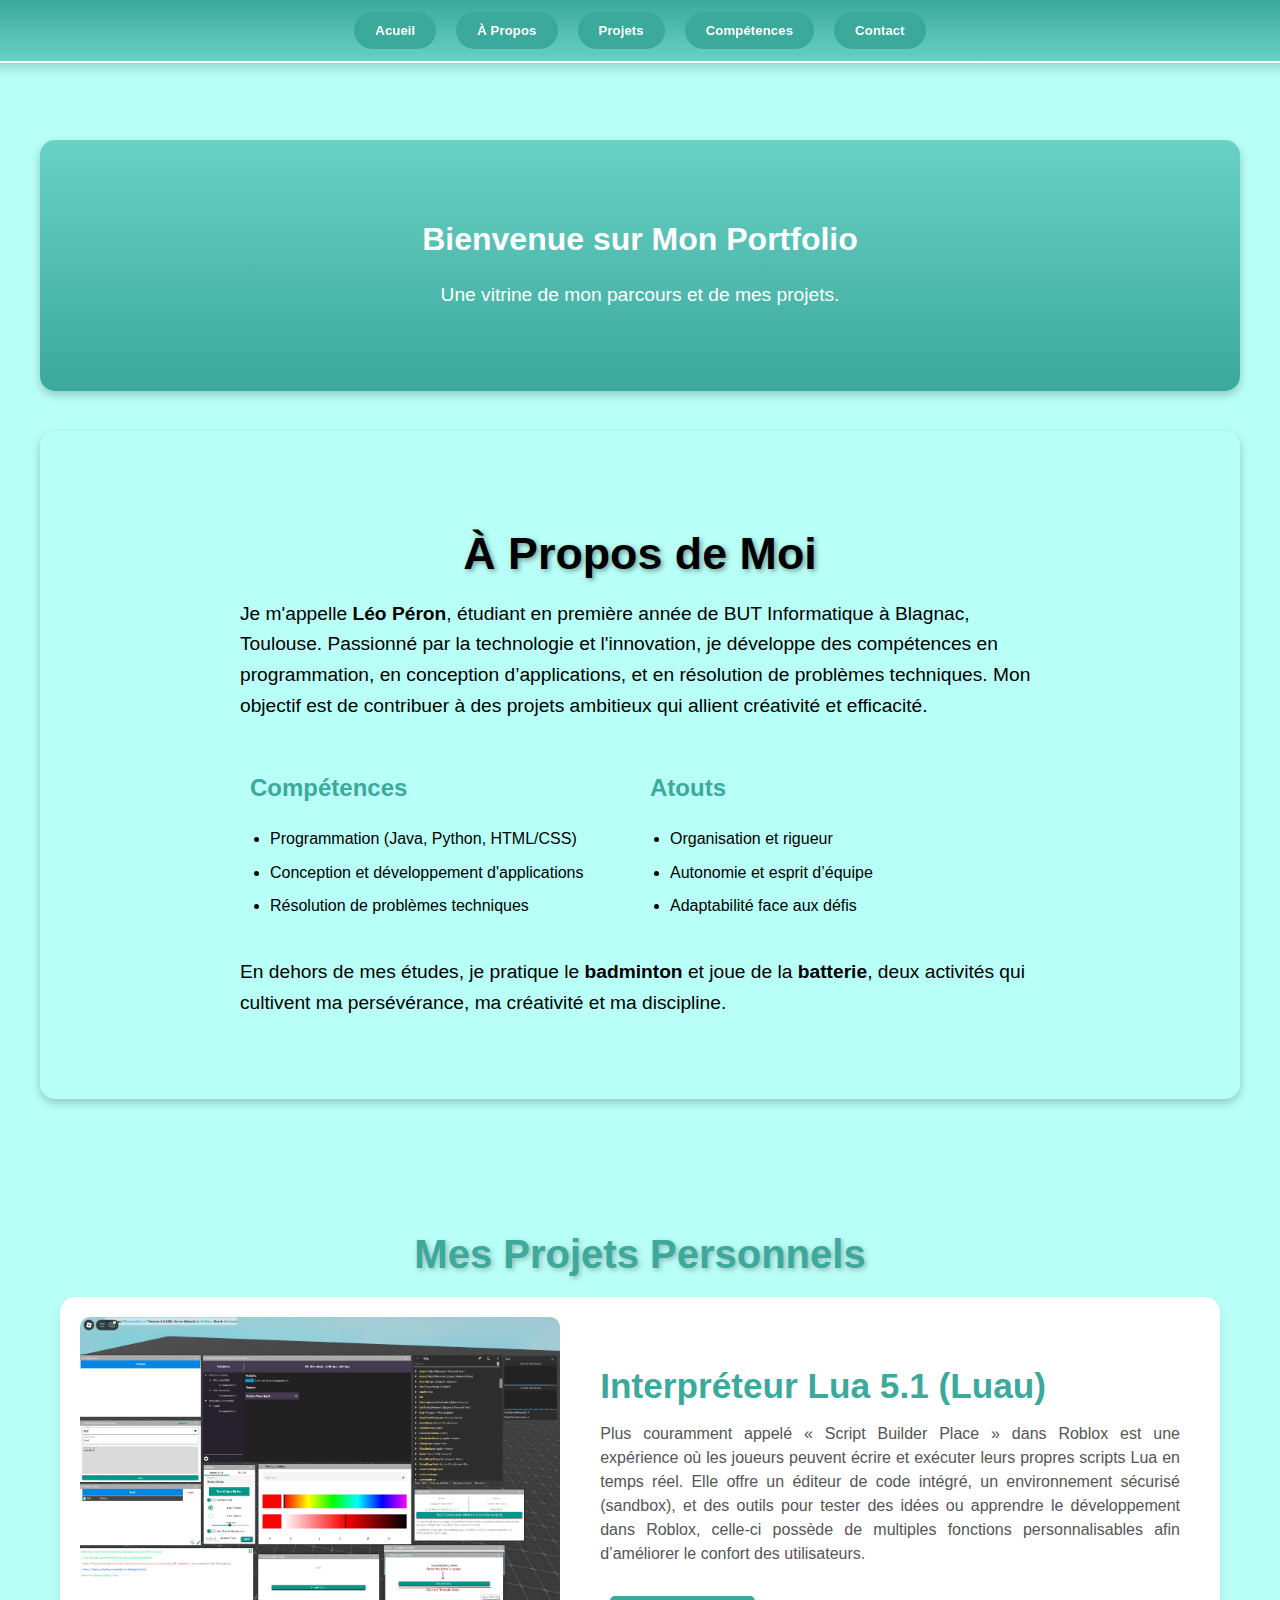
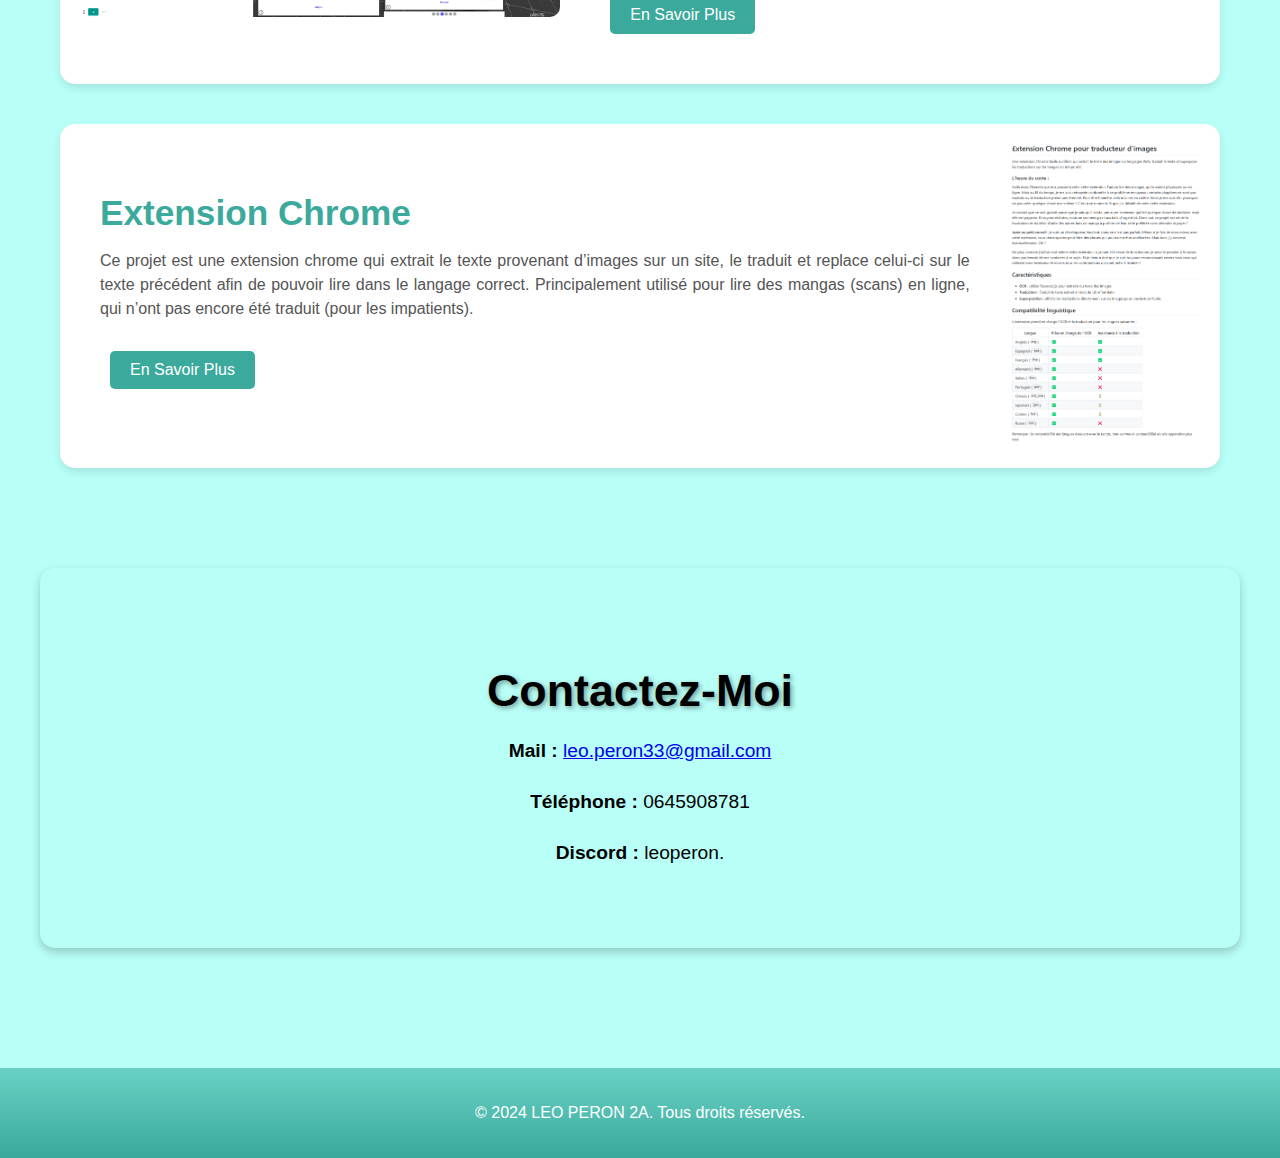
<file: Index.html>
<!DOCTYPE html>
<html lang="fr">
   <head>
      <meta charset="UTF-8">
      <title>Portfolio</title>
      <link rel="stylesheet" href="Style.css">
   </head>
   <body>
      <div class="tab">
         <button class="bouton-onglet" onclick="window.location.href='Index.html'">Acueil</button>
         <button class="bouton-onglet" onclick="window.location.href='#about'">À Propos</button>
         <button class="bouton-onglet" onclick="window.location.href='Projets.html'">Projets</button>
         <button class="bouton-onglet" onclick="window.location.href='Competences.html'">Compétences</button>
         <button class="bouton-onglet" onclick="window.location.href='#contact'">Contact</button>
      </div>
      <main class="contenu">
         <section id="introduction" class="section section-introduction">
            <h1>Bienvenue sur Mon Portfolio</h1>
            <p>Une vitrine de mon parcours et de mes projets.</p>
         </section>
         <div class="separateur vague"></div>
         <section id="about" class="section section-about">
            <h2>À Propos de Moi</h2>
            <div class="conteneur-a-propos">
               <p>
                  Je m'appelle <strong>Léo Péron</strong>, étudiant en première année de BUT Informatique à Blagnac, Toulouse. 
                  Passionné par la technologie et l'innovation, je développe des compétences en programmation, en conception d’applications, 
                  et en résolution de problèmes techniques. Mon objectif est de contribuer à des projets ambitieux qui allient créativité 
                  et efficacité.
               </p>
               <div class="details-a-propos">
                  <div>
                     <h3>Compétences</h3>
                     <ul>
                        <li>Programmation (Java, Python, HTML/CSS)</li>
                        <li>Conception et développement d'applications</li>
                        <li>Résolution de problèmes techniques</li>
                     </ul>
                  </div>
                  <div>
                     <h3>Atouts</h3>
                     <ul>
                        <li>Organisation et rigueur</li>
                        <li>Autonomie et esprit d’équipe</li>
                        <li>Adaptabilité face aux défis</li>
                     </ul>
                  </div>
               </div>
               <p>
                  En dehors de mes études, je pratique le <strong>badminton</strong> et joue de la <strong>batterie</strong>, deux activités 
                  qui cultivent ma persévérance, ma créativité et ma discipline.
               </p>
            </div>
         </section>
         <div class="separateur diagonale"></div>
         <section id="projets" class="projets-section">
            <h2 class="titre-mes-projets">Mes Projets Personnels</h2>
            <div class="projet">
               <div class="projet-image-container">
                  <a href="#img1" class="projet-image-link">
                  <img src="Images/Roblox_SbProject.png" alt="Projet Roblox" class="projet-image">
                  </a>
               </div>
               <div class="projet-contenu">
                  <h2>Interpréteur Lua 5.1 (Luau)</h2>
                  <p>Plus couramment appelé « Script Builder Place » dans Roblox est une expérience où les joueurs peuvent écrire et exécuter leurs propres scripts Lua en temps réel. Elle offre un éditeur de code intégré, un environnement sécurisé (sandbox), et des outils pour tester des idées ou apprendre le développement dans Roblox, celle-ci possède de multiples fonctions personnalisables afin d’améliorer le confort des utilisateurs.</p>
                  <a href="Projets.html" class="en-savoir-plus">En Savoir Plus</a>
               </div>
            </div>
            <div class="projet reverse">
               <div class="projet-image-container">
                  <a href="#img2" class="projet-image-link">
                  <img src="Images/ChromeExtenstion.png" alt="Extension Chrome" class="projet-image">
                  </a>
               </div>
               <div class="projet-contenu">
                  <h2>Extension Chrome</h2>
                  <p>Ce projet est une extension chrome qui extrait le texte provenant d’images sur un site, le traduit et replace celui-ci sur le texte précédent afin de pouvoir lire dans le langage correct. Principalement utilisé pour lire des mangas (scans) en ligne, qui n’ont pas encore été traduit (pour les impatients).</p>
                  <a href="Projets.html" class="en-savoir-plus">En Savoir Plus</a>
               </div>
            </div>
         </section>
         <div class="separateur vague-inverse"></div>
         <section id="contact" class="section section-contact">
            <h2>Contactez-Moi</h2>
            <div class="infos-contact">
               <p><strong>Mail :</strong> <a href="mailto:leo.peron33@gmail.com">leo.peron33@gmail.com</a></p>
               <p><strong>Téléphone :</strong> 0645908781</p>
               <p><strong>Discord :</strong> leoperon.</p>
            </div>
         </section>
      </main>
      <pied-de-page class="pied-de-page">
         <p>&copy; 2024 LEO PERON 2A. Tous droits réservés.</p>
      </pied-de-page>
   </body>
</html>
</file>
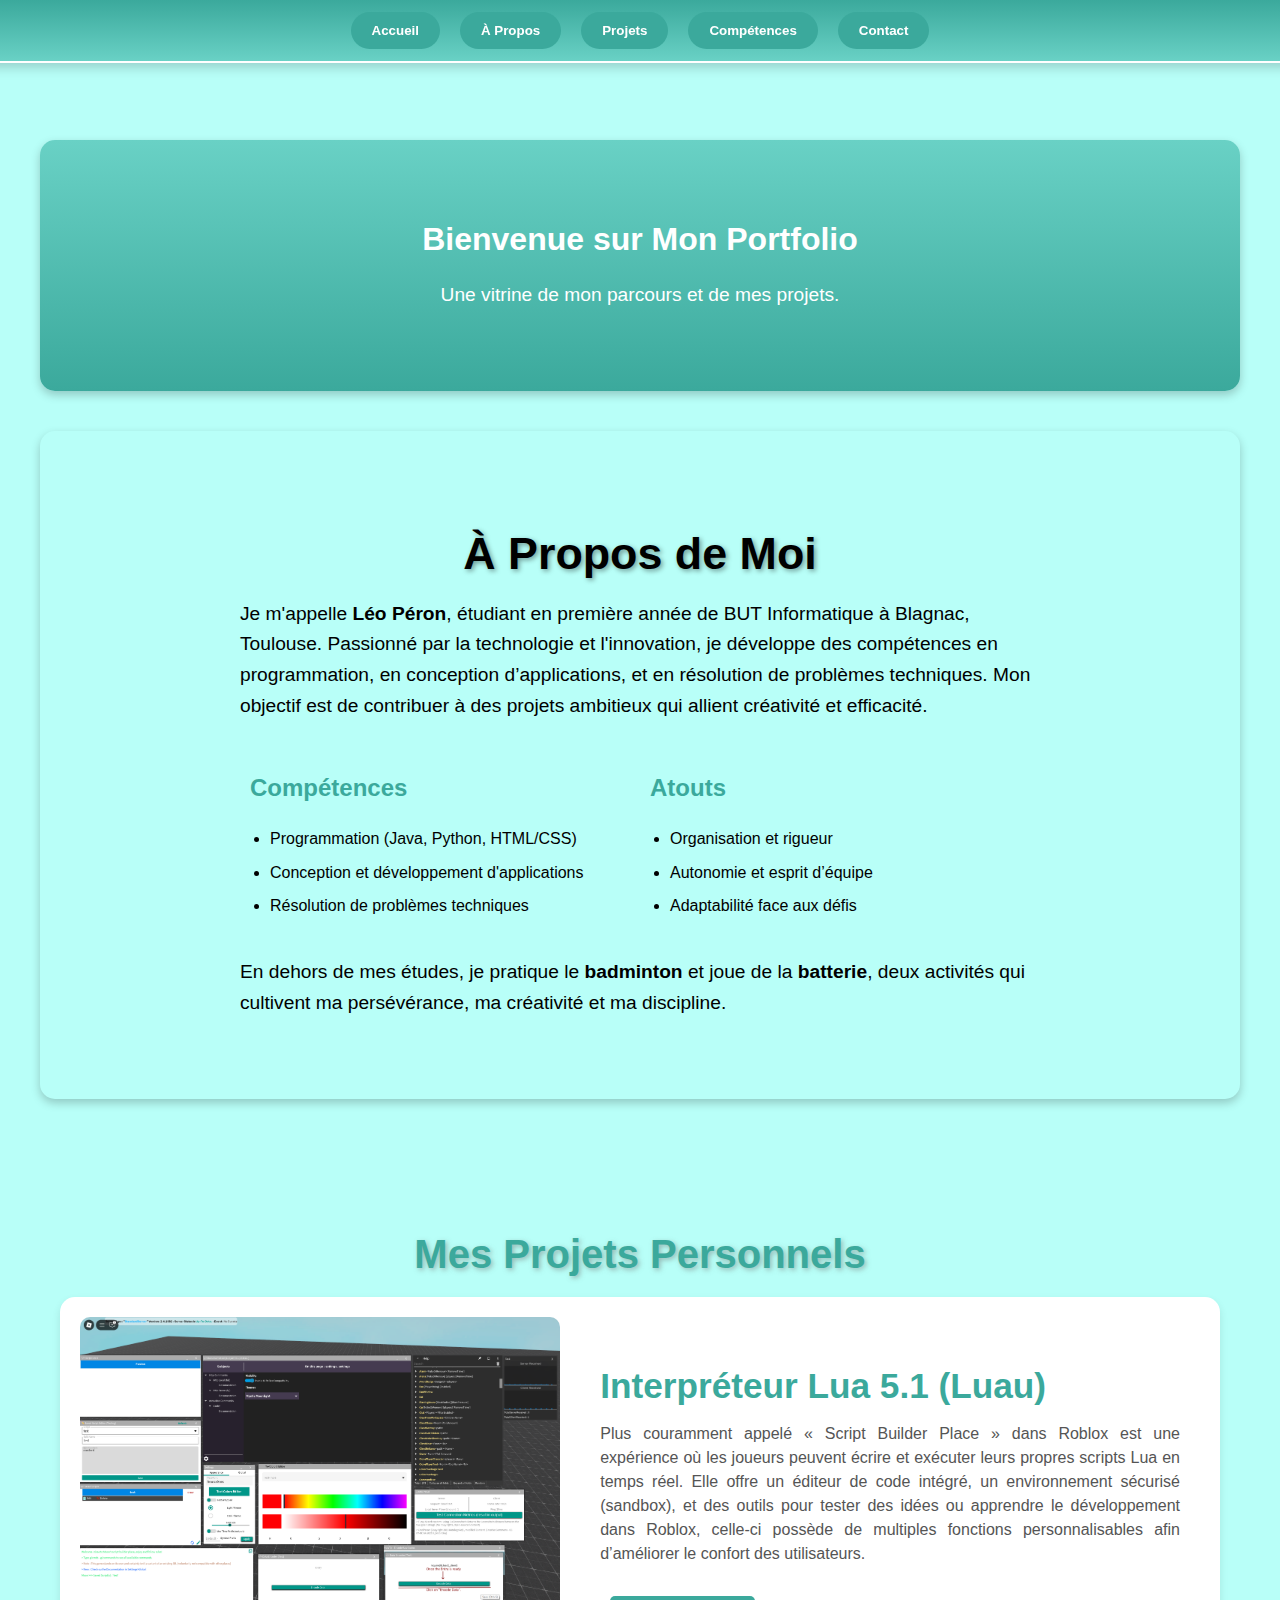
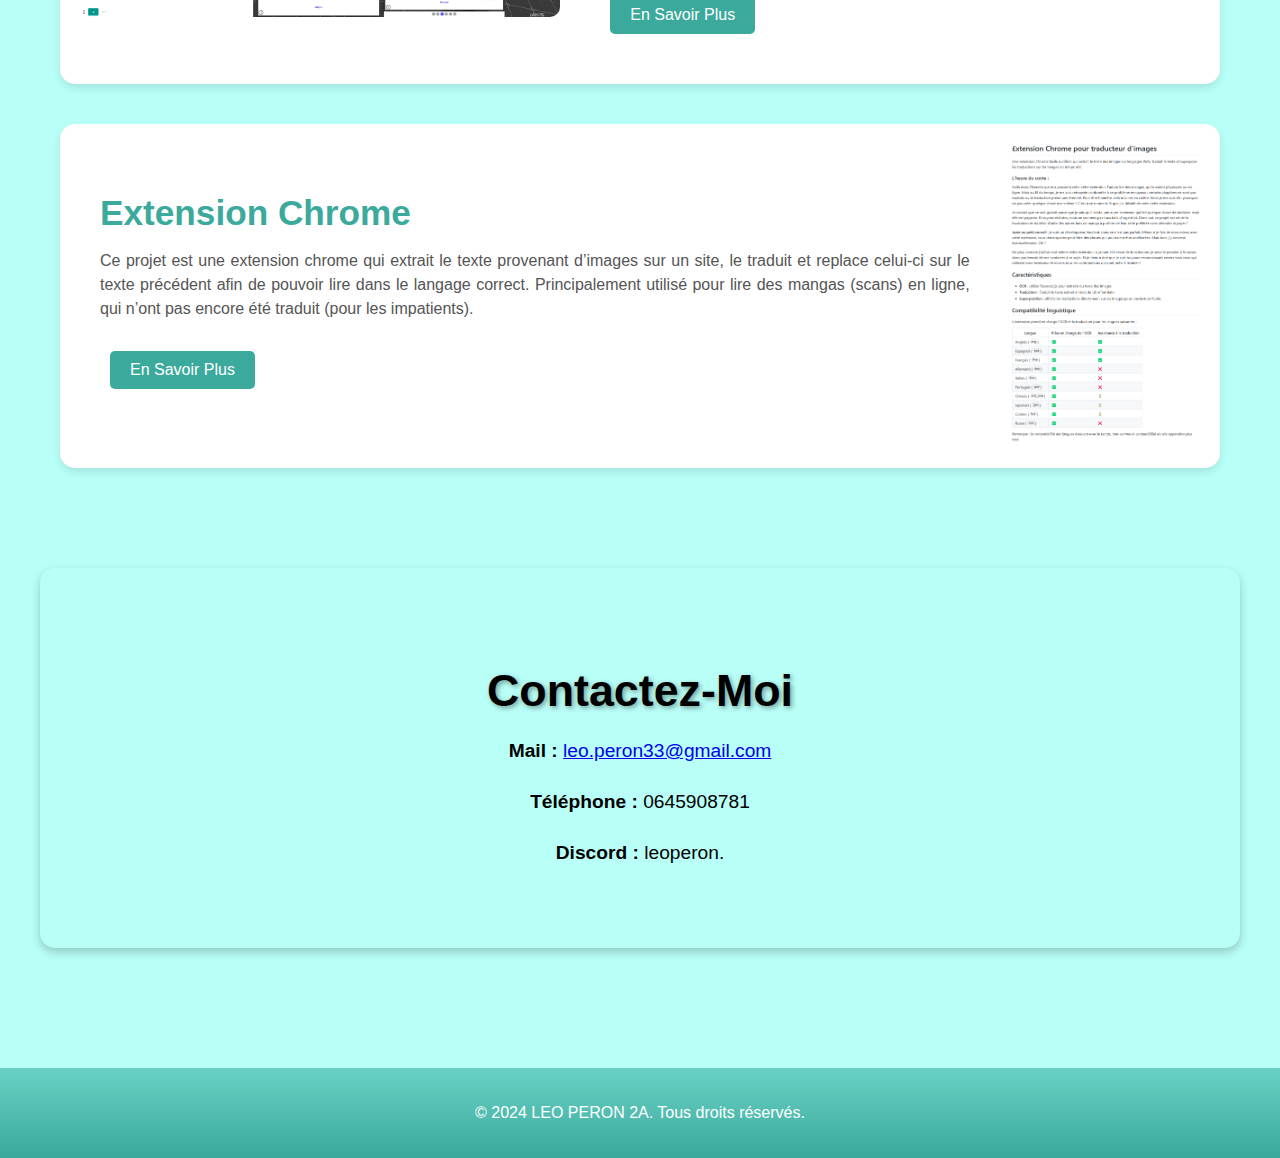
<file: index.html>
<!DOCTYPE html>
<html lang="fr">
   <head>
      <meta charset="UTF-8">
      <title>Portfolio</title>
      <link rel="stylesheet" href="Style.css">
   </head>
   <body>
      <div class="tab">
         <button class="bouton-onglet" onclick="window.location.href='index.html'">Accueil</button>
         <button class="bouton-onglet" onclick="window.location.href='#about'">À Propos</button>
         <button class="bouton-onglet" onclick="window.location.href='Projets.html'">Projets</button>
         <button class="bouton-onglet" onclick="window.location.href='Competences.html'">Compétences</button>
         <button class="bouton-onglet" onclick="window.location.href='#contact'">Contact</button>
      </div>
      <main class="contenu">
         <section id="introduction" class="section section-introduction">
            <h1>Bienvenue sur Mon Portfolio</h1>
            <p>Une vitrine de mon parcours et de mes projets.</p>
         </section>
         <div class="separateur vague"></div>
         <section id="about" class="section section-about">
            <h2>À Propos de Moi</h2>
            <div class="conteneur-a-propos">
               <p>
                  Je m'appelle <strong>Léo Péron</strong>, étudiant en première année de BUT Informatique à Blagnac, Toulouse. 
                  Passionné par la technologie et l'innovation, je développe des compétences en programmation, en conception d’applications, 
                  et en résolution de problèmes techniques. Mon objectif est de contribuer à des projets ambitieux qui allient créativité 
                  et efficacité.
               </p>
               <div class="details-a-propos">
                  <div>
                     <h3>Compétences</h3>
                     <ul>
                        <li>Programmation (Java, Python, HTML/CSS)</li>
                        <li>Conception et développement d'applications</li>
                        <li>Résolution de problèmes techniques</li>
                     </ul>
                  </div>
                  <div>
                     <h3>Atouts</h3>
                     <ul>
                        <li>Organisation et rigueur</li>
                        <li>Autonomie et esprit d’équipe</li>
                        <li>Adaptabilité face aux défis</li>
                     </ul>
                  </div>
               </div>
               <p>
                  En dehors de mes études, je pratique le <strong>badminton</strong> et joue de la <strong>batterie</strong>, deux activités 
                  qui cultivent ma persévérance, ma créativité et ma discipline.
               </p>
            </div>
         </section>
         <div class="separateur diagonale"></div>
         <section id="projets" class="projets-section">
            <h2 class="titre-mes-projets">Mes Projets Personnels</h2>
            <div class="projet">
               <div class="projet-image-container">
                  <a href="#img1" class="projet-image-link">
                     <img src="Images/Roblox_SbProject.png" alt="Projet Roblox" class="projet-image">
                  </a>
               </div>
               <div class="projet-contenu">
                  <h2>Interpréteur Lua 5.1 (Luau)</h2>
                  <p>Plus couramment appelé « Script Builder Place » dans Roblox est une expérience où les joueurs peuvent écrire et exécuter leurs propres scripts Lua en temps réel. Elle offre un éditeur de code intégré, un environnement sécurisé (sandbox), et des outils pour tester des idées ou apprendre le développement dans Roblox, celle-ci possède de multiples fonctions personnalisables afin d’améliorer le confort des utilisateurs.</p>
                  <a href="Projets.html#MSB" class="en-savoir-plus">En Savoir Plus</a>
               </div>
            </div>
            <div id="img1" class="boite-lumiere">
               <div class="boite-lumiere-contenu">
                  <img src="Images/Roblox_SbProject.png" alt="Projet Roblox">
                  <a href="#projets" class="boite-lumiere-close">&times;</a>
               </div>
            </div>
            <div class="projet reverse">
               <div class="projet-image-container">
                  <a href="#img2" class="projet-image-link">
                     <img src="Images/ChromeExtenstion.png" alt="Extension Chrome" class="projet-image">
                  </a>
               </div>
               <div class="projet-contenu">
                  <h2>Extension Chrome</h2>
                  <p>Ce projet est une extension chrome qui extrait le texte provenant d’images sur un site, le traduit et replace celui-ci sur le texte précédent afin de pouvoir lire dans le langage correct. Principalement utilisé pour lire des mangas (scans) en ligne, qui n’ont pas encore été traduit (pour les impatients).</p>
                  <a href="Projets.html#Extension" class="en-savoir-plus">En Savoir Plus</a>
               </div>
            </div>
            <div id="img2" class="boite-lumiere">
               <div class="boite-lumiere-contenu">
                  <img src="Images/ChromeExtenstion.png" alt="Extension Chrome">
                  <a href="#projets" class="boite-lumiere-close">&times;</a>
               </div>
            </div>
         </section>
         <div class="separateur vague-inverse"></div>
         <section id="contact" class="section section-contact">
            <h2>Contactez-Moi</h2>
            <div class="infos-contact">
               <p><strong>Mail :</strong> <a href="mailto:leo.peron33@gmail.com">leo.peron33@gmail.com</a></p>
               <p><strong>Téléphone :</strong> 0645908781</p>
               <p><strong>Discord :</strong> leoperon.</p>
            </div>
         </section>
      </main>
      <pied-de-page class="pied-de-page">
         <p>&copy; 2024 LEO PERON 2A. Tous droits réservés.</p>
      </pied-de-page>
   </body>
</html>
</file>
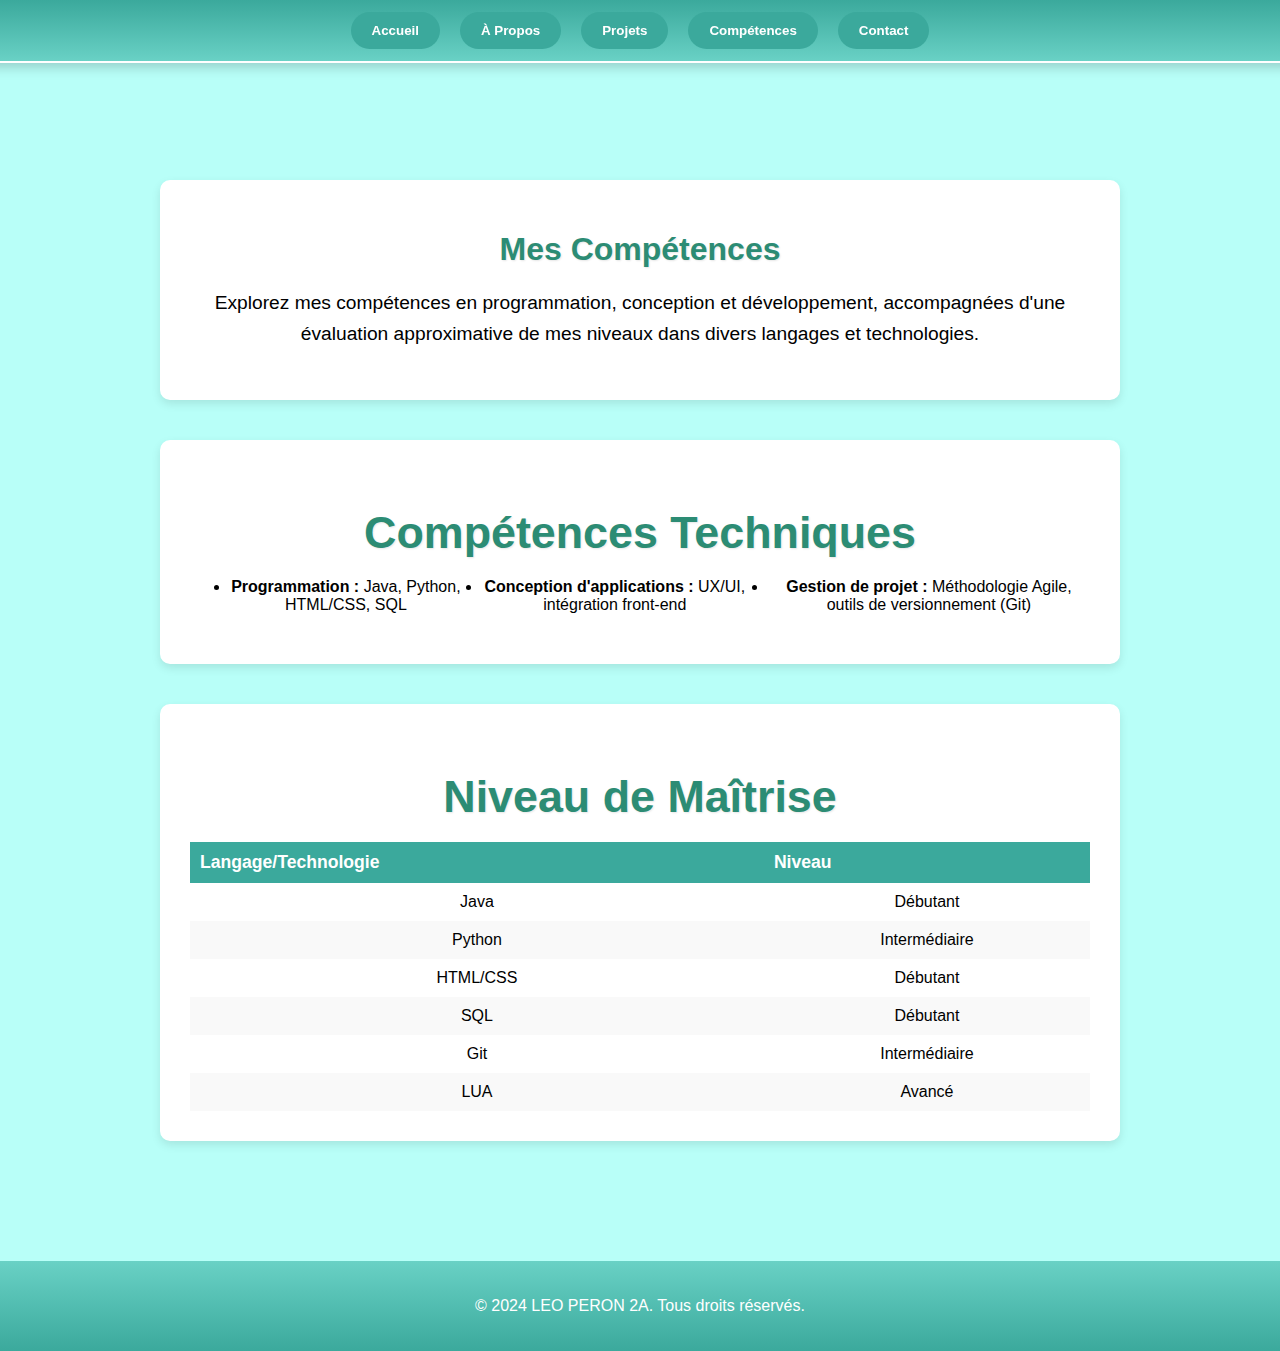
<file: Competences.html>
<!DOCTYPE html>
<html lang="fr">
<head>
    <meta charset="UTF-8">
    <meta name="viewport" content="width=device-width, initial-scale=1.0">
    <title>Compétences</title>
    <link rel="stylesheet" href="Style.css">
    <link rel="stylesheet" href="StyleCompetences.css">
</head>
<body>
    <div class="tab">
        <button class="bouton-onglet" onclick="window.location.href='index.html'">Accueil</button>
        <button class="bouton-onglet" onclick="window.location.href='index.html#about'">À Propos</button>
        <button class="bouton-onglet" onclick="window.location.href='Projets.html'">Projets</button>
        <button class="bouton-onglet" onclick="window.location.href='Competences.html'">Compétences</button>
        <button class="bouton-onglet" onclick="window.location.href='index.html#contact'">Contact</button>
    </div>
    <main class="contenu">
        <section class="section section-introduction">
            <h1>Mes Compétences</h1>
            <p>Explorez mes compétences en programmation, conception et développement, accompagnées d'une évaluation approximative de mes niveaux dans divers langages et technologies.</p>
        </section>
        <div class="separateur vague"></div>
        <section class="section">
            <h2>Compétences Techniques</h2>
            <ul class="details-a-propos">
                <li><strong>Programmation :</strong> Java, Python, HTML/CSS, SQL</li>
                <li><strong>Conception d'applications :</strong> UX/UI, intégration front-end</li>
                <li><strong>Gestion de projet :</strong> Méthodologie Agile, outils de versionnement (Git)</li>
            </ul>
        </section>
        <section class="section">
            <h2>Niveau de Maîtrise</h2>
            <table class="niveau-competences">
                <thead>
                    <tr>
                        <th>Langage/Technologie</th>
                        <th>Niveau</th>
                    </tr>
                </thead>
                <tbody>
                    <tr>
                        <td>Java</td>
                        <td>Débutant</td>
                    </tr>
                    <tr>
                        <td>Python</td>
                        <td>Intermédiaire</td>
                    </tr>
                    <tr>
                        <td>HTML/CSS</td>
                        <td>Débutant</td>
                    </tr>
                    <tr>
                        <td>SQL</td>
                        <td>Débutant</td>
                    </tr>
                    <tr>
                        <td>Git</td>
                        <td>Intermédiaire</td>
                    </tr>
                    <tr>
                        <td>LUA</td>
                        <td>Avancé</td>
                    </tr>
                </tbody>
            </table>
        </section>
        <div class="separateur vague-inverse"></div>
    </main>
    <pied-de-page class="pied-de-page">
        <p>&copy; 2024 LEO PERON 2A. Tous droits réservés.</p>
    </pied-de-page>
</body>
</html>
</file>
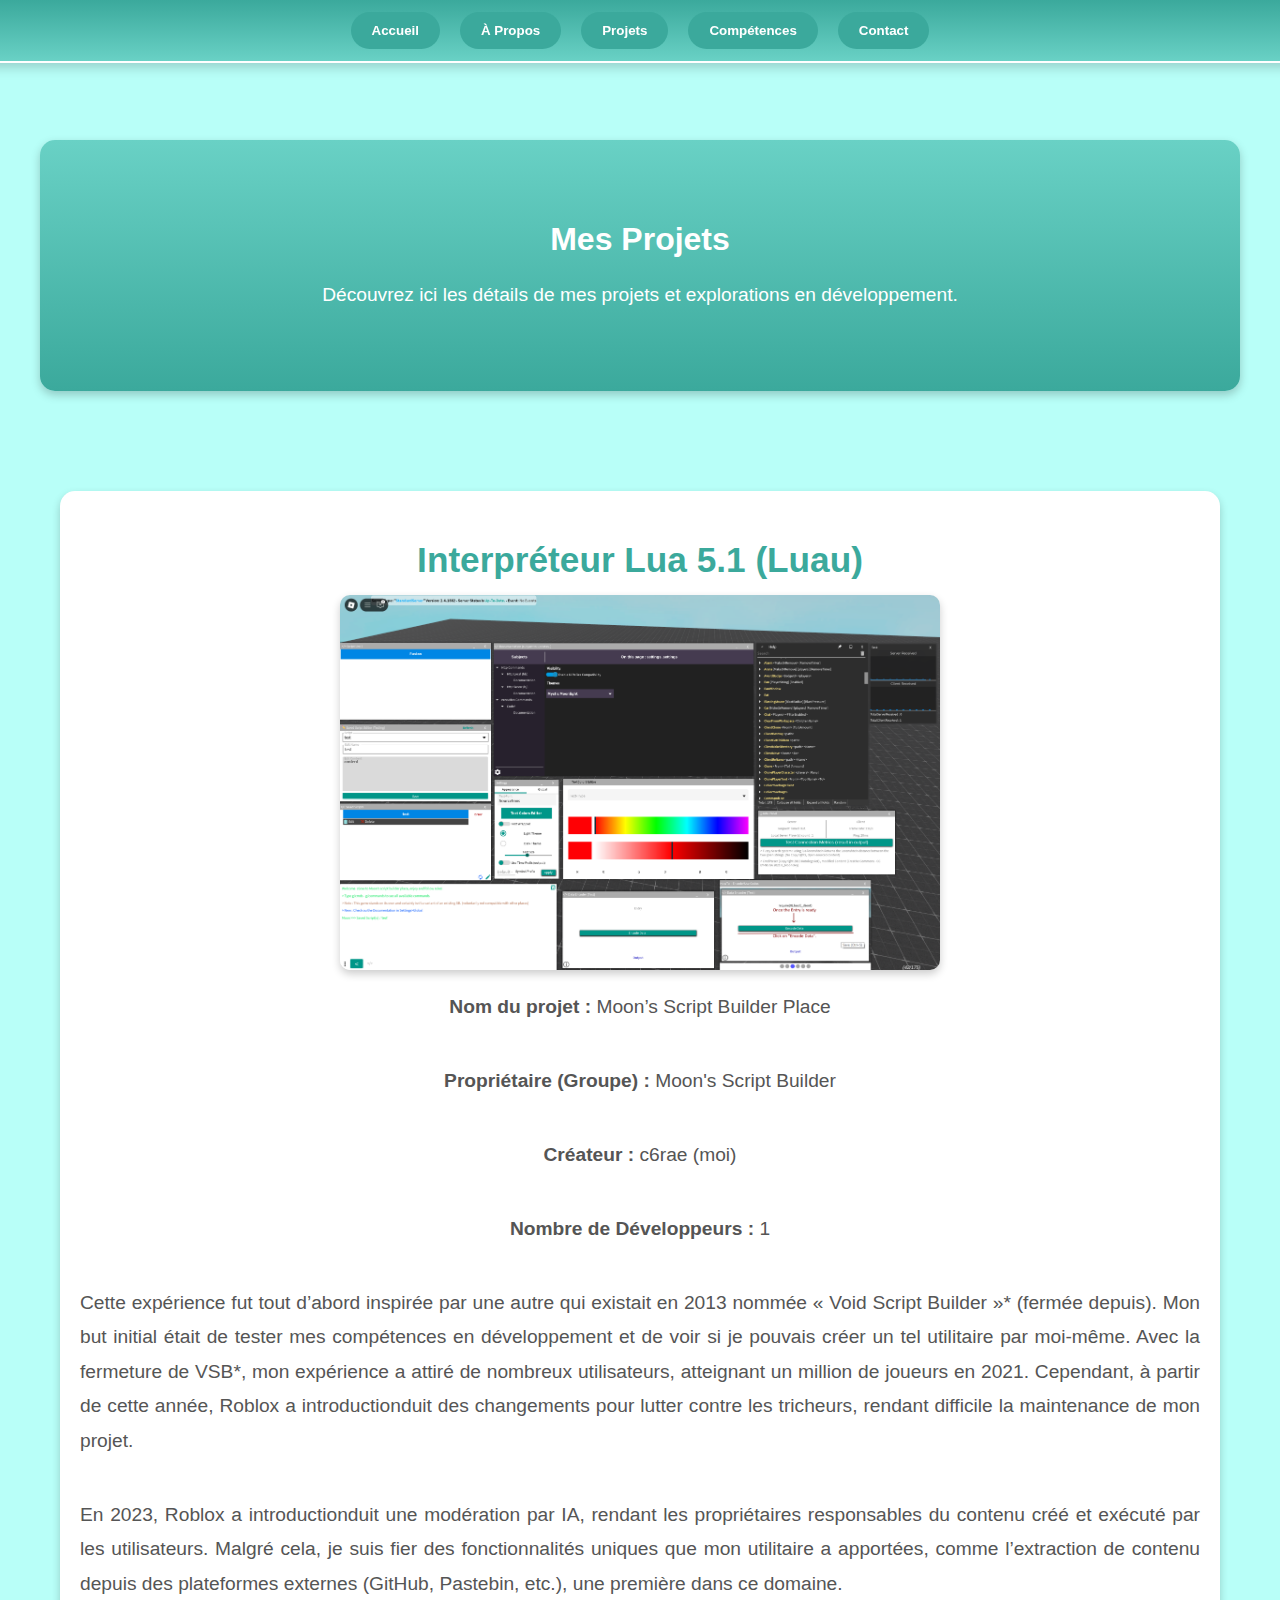
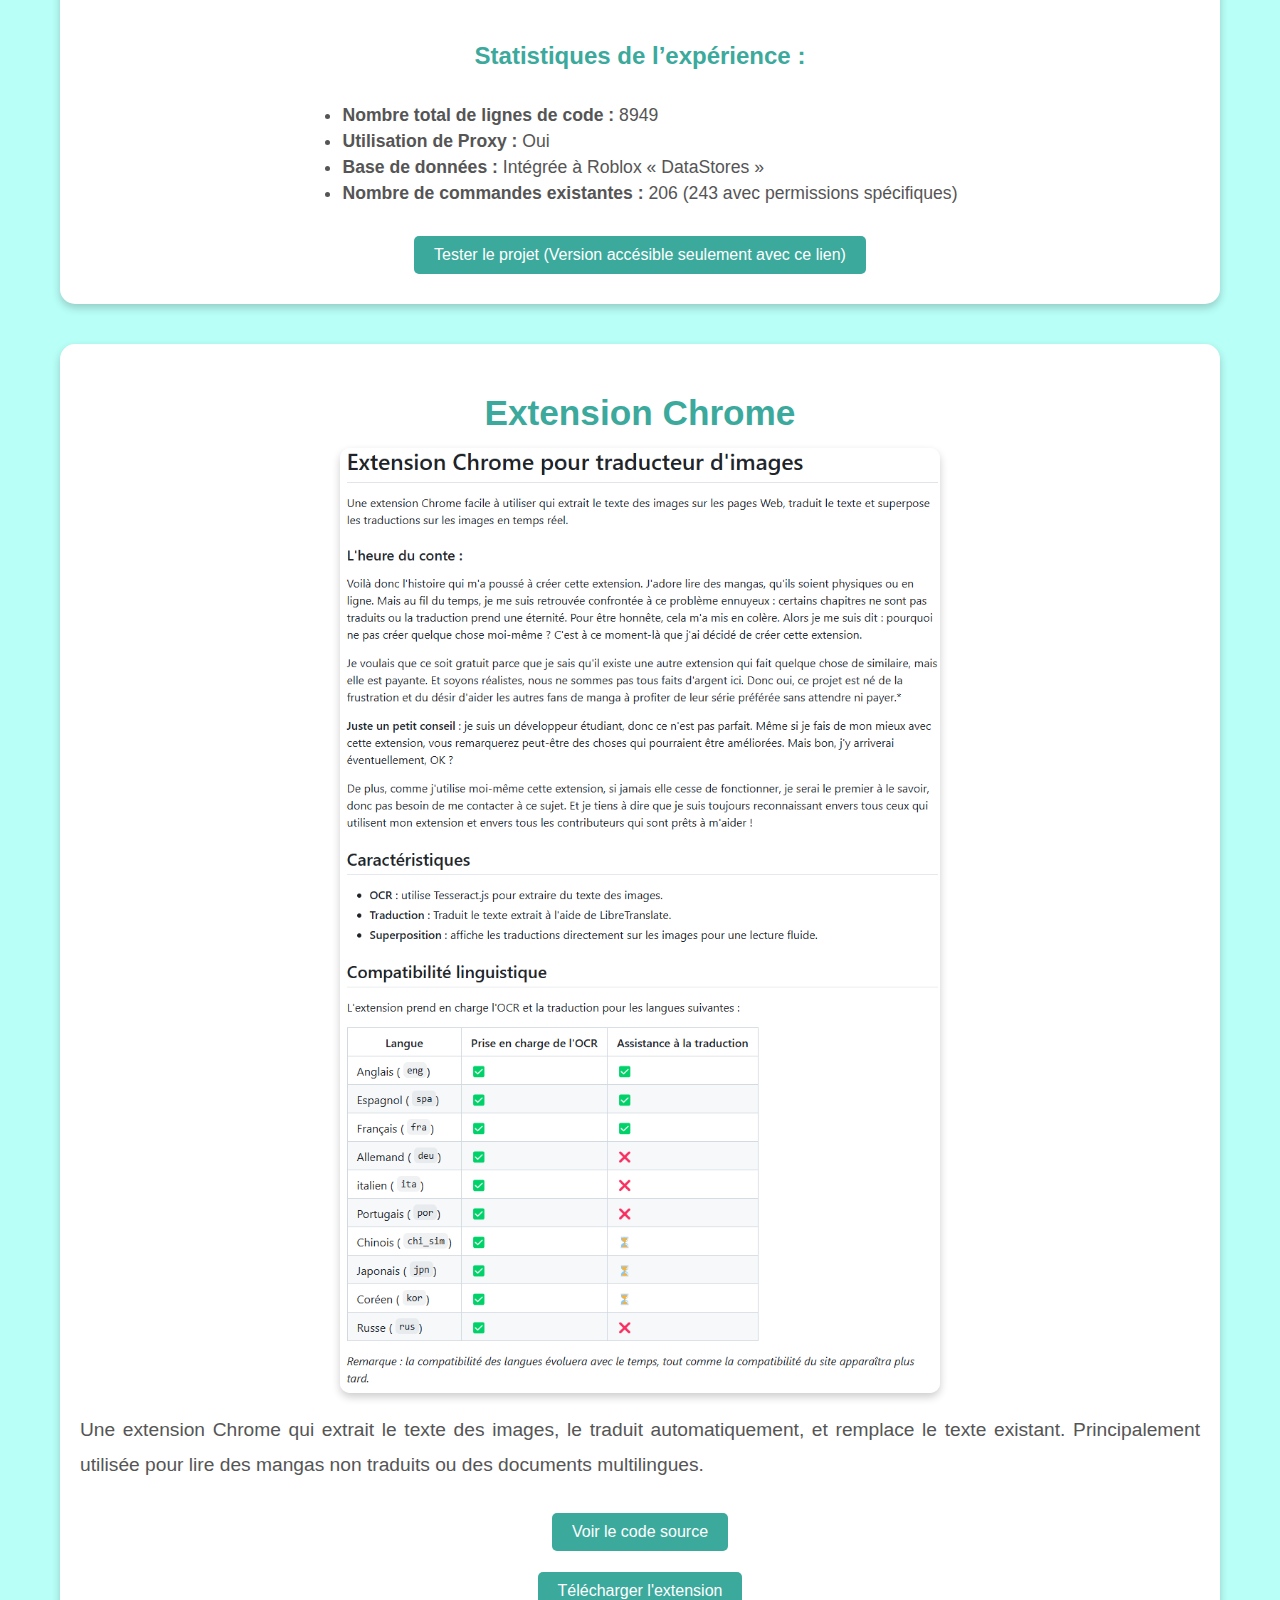
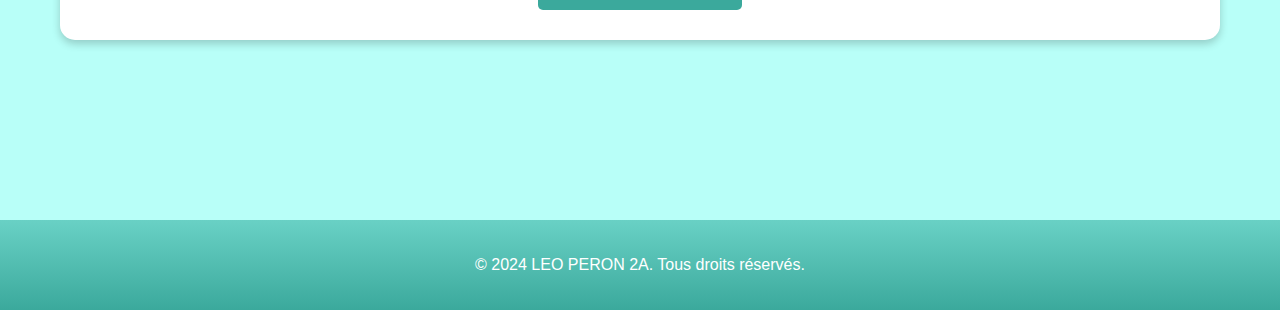
<file: Projets.html>
<!DOCTYPE html>
<html lang="fr">
   <head>
      <meta charset="UTF-8">
      <title>Projets</title>
      <link rel="stylesheet" href="Style.css">
   </head>
   
   <body>
      <div class="tab">
         <button class="bouton-onglet" onclick="window.location.href='index.html'">Accueil</button>
         <button class="bouton-onglet" onclick="window.location.href='index.html#about'">À Propos</button>
         <button class="bouton-onglet" onclick="window.location.href='Projets.html'">Projets</button>
         <button class="bouton-onglet" onclick="window.location.href='Competences.html'">Compétences</button>
         <button class="bouton-onglet" onclick="window.location.href='index.html#contact'">Contact</button>
      </div>
      <main class="contenu">
         <section id="introduction" class="section section-introduction">
            <h1>Mes Projets</h1>
            <p>Découvrez ici les détails de mes projets et explorations en développement.</p>
         </section>
         <div class="separateur vague"></div>
         <section id="projets-detail" class="projets-section">
            <div id="MSB" class="detailed-projet">
               <h2>Interpréteur Lua 5.1 (Luau)</h2>
               <div class="detailed-projet-contenu">
                  <img src="Images/Roblox_SbProject.png" alt="Projet Roblox" class="projet-image-large">
                  <p><strong>Nom du projet :</strong> Moon’s Script Builder Place</p>
                  <p><strong>Propriétaire (Groupe) :</strong> Moon's Script Builder</p>
                  <p><strong>Créateur :</strong> c6rae (moi)</p>
                  <p><strong>Nombre de Développeurs :</strong> 1</p>
                  <p>
                     Cette expérience fut tout d’abord inspirée par une autre qui existait en 2013 nommée « Void Script Builder »* (fermée depuis). 
                     Mon but initial était de tester mes compétences en développement et de voir si je pouvais créer un tel utilitaire par moi-même. 
                     Avec la fermeture de VSB*, mon expérience a attiré de nombreux utilisateurs, atteignant un million de joueurs en 2021. 
                     Cependant, à partir de cette année, Roblox a introductionduit des changements pour lutter contre les tricheurs, 
                     rendant difficile la maintenance de mon projet.
                  </p>
                  <p>
                     En 2023, Roblox a introductionduit une modération par IA, rendant les propriétaires responsables du contenu créé et exécuté par les utilisateurs. 
                     Malgré cela, je suis fier des fonctionnalités uniques que mon utilitaire a apportées, comme l’extraction de contenu depuis des plateformes externes 
                     (GitHub, Pastebin, etc.), une première dans ce domaine.
                  </p>
                  <h3>Statistiques de l’expérience :</h3>
                  <ul>
                     <li><strong>Nombre total de lignes de code :</strong> 8949</li>
                     <li><strong>Utilisation de Proxy :</strong> Oui</li>
                     <li><strong>Base de données :</strong> Intégrée à Roblox « DataStores »</li>
                     <li><strong>Nombre de commandes existantes :</strong> 206 (243 avec permissions spécifiques)</li>
                  </ul>
                  <div class="projet-links">
                     <a href="https://www.roblox.com/games/18507545955/Moons-Script-Builder" class="en-savoir-plus">Tester le projet (Version accésible seulement avec ce lien)</a>
                  </div>
               </div>
            </div>
            <div id="Extension" class="detailed-projet">
               <h2>Extension Chrome</h2>
               <div class="detailed-projet-contenu">
                  <img src="Images/ChromeExtenstion.png" alt="Extension Chrome" class="projet-image-large">
                  <p>Une extension Chrome qui extrait le texte des images, le traduit automatiquement, et remplace le texte existant. Principalement utilisée pour lire des mangas non traduits ou des documents multilingues.</p>
                  <a href="https://github.com/N3uralCreativity/image-translator-extension" class="en-savoir-plus">Voir le code source</a>
                  <a href="https://github.com/N3uralCreativity/image-translator-extension/archive/refs/tags/v1.0.2.zip" class="en-savoir-plus">Télécharger l'extension</a>
               </div>
            </div>
         </section>
         <div class="separateur vague-inverse"></div>
      </main>
      <pied-de-page class="pied-de-page">
         <p>&copy; 2024 LEO PERON 2A. Tous droits réservés.</p>
      </pied-de-page>
   </body>
</html>
</file>
<file: Style.css>
/* General Styles */
body {
    font-family: Arial, sans-serif;
    min-height: 100vh;
    background-color: #b8fff8;
    display: flex;
    flex-direction: column;
    align-items: center;
    margin: 0;
}

.tab {
    padding: 12px 20px;
    display: flex;
    gap: 20px;
    justify-content: center;
    width: 100%;
    position: fixed;
    background: linear-gradient(to bottom, #3BA99C, #69D1C5);
    box-shadow: 0 4px 12px rgba(0, 0, 0, 0.2);
    z-index: 1000;
    border-bottom: 2px solid #ffffff;
}

.bouton-onglet {
    background-color: #3BA99C;
    border: none;
    padding: 10px 20px;
    border-radius: 25px;
    font-weight: bold;
    border: 1px solid transparent;
    color: #ffffff;
    cursor: pointer;
    transition: all 0.3s ease;
}

.bouton-onglet:hover {
    background-color: #287f71;
    transform: scale(1.1);
    border: 1px solid #FFFFFF;
    color: #E2F1E7;
}

.conteneur-a-propos {
    text-align: left;
    max-width: 800px;
    margin: 0 auto;
    line-height: 1.8;
}

.details-a-propos {
    display: flex;
    justify-content: space-between;
    margin: 20px 0;
}

.details-a-propos div {
    flex: 1;
    margin: 0 10px;
}

.details-a-propos h3 {
    font-size: 1.5em;
    color: #3BA99C;
    margin-bottom: 10px;
}

.details-a-propos ul {
    list-style: disc;
    padding-left: 20px;
    color: #000000;
}

.details-a-propos ul li {
    margin-bottom: 5px;
}

.titre-mes-projets {
    text-align: center;
    color: #3BA99C;
    font-weight: bold;
    text-shadow: 2px 2px 5px rgba(115, 115, 115, 0.5);
    margin-bottom: 20px;
    font-size: 2.5em;
}

.contenu {
    padding-top: 140px;
    padding-bottom: 80px;
    max-width: 1200px;
    margin: 0 auto;
}

.section {
    padding: 60px 20px;
    margin-bottom: 40px;
    border-radius: 15px;
    box-shadow: 0 4px 10px rgba(0, 0, 0, 0.216);
    text-align: center;
}

.section-introduction {
    background: linear-gradient(to bottom, #69D1C5, #3BA99C);
    color: #ffffff;
}

.section h2 {
    font-size: 2.8em;
    text-shadow: 2px 2px 5px rgba(0, 0, 0, 0.388);
    margin-bottom: 20px;
}

.section p {
    font-size: 1.2em;
    line-height: 1.6;
    margin-bottom: 20px;
}

/* Projects Section */
.projet {
    display: flex;
    align-items: flex-start;
    flex-wrap: wrap;
    gap: 20px;
    margin-bottom: 40px;
    padding: 20px;
    border-radius: 15px;
    background-color: #ffffff;
    box-shadow: 0 4px 8px rgba(0, 0, 0, 0.1);
    transition: transform 0.3s ease, box-shadow 0.3s ease;
}

.projet.reverse {
    flex-direction: row-reverse;
}

.projet:hover {
    transform: translateY(-5px);
    box-shadow: 0 6px 12px rgba(0, 0, 0, 0.2);
}

.projet-image {
    flex: 1;
    height: 300px;
    background-size: cover;
    background-position: center;
    border-radius: 10px;
}

.projet-contenu {
    flex: 2;
    text-align: left;
    padding: 20px;
    overflow: visible;
}

.projet-contenu h2 {
    font-size: 2.2em;
    margin-bottom: 15px;
    color: #3BA99C;
}

.projet-contenu p {
    font-size: 1em;
    line-height: 1.5;
    color: #555;
    margin-bottom: 20px;
    text-align: justify;
}

.projet-image-link {
    position: relative;
    display: inline-block;
    transition: transform 0.3s ease, filter 0.3s ease;
}

.projet-image-link:hover {
    transform: scale(1.05);
    cursor: pointer;
}

.projet-image-link::after {
    content: '';
    position: absolute;
    top: 0;
    left: 0;
    width: 100%;
    height: 100%;
    border: 3px solid transparent;
    border-radius: 10px;
    transition: border-color 0.3s ease;
}

.projet-image-link:hover::after {
    border-color: rgba(59, 169, 156, 0.8);
}

.en-savoir-plus {
    display: inline-block;
    padding: 10px 20px;
    background-color: #3BA99C;
    color: #ffffff;
    text-decoration: none;
    border-radius: 5px;
    transition: background-color 0.3s ease;
}

.en-savoir-plus:hover {
    background-color: #287f71;
}

/* aperçus */
.boite-lumiere {
    display: none;
    position: fixed;
    top: 0;
    left: 0;
    width: 100%;
    height: 100%;
    background: rgba(0, 0, 0, 0.8);
    justify-content: center;
    align-items: center;
    z-index: 10000;
}

.boite-lumiere:target {
    display: flex;
}

.boite-lumiere-contenu {
    position: relative;
    max-width: 90%;
    max-height: 90%;
}

.boite-lumiere-contenu img {
    width: 100%;
    height: auto;
    border-radius: 10px;
    box-shadow: 0 4px 8px rgba(0, 0, 0, 0.5);
}

.boite-lumiere-close {
    position: absolute;
    top: -10px;
    right: -10px;
    background: #ffffff;
    color: #333;
    text-decoration: none;
    font-size: 2em;
    font-weight: bold;
    line-height: 1;
    padding: 0 7px;
    border-radius: 50%;
    box-shadow: 0 2px 4px rgba(0, 0, 0, 0.5);
    cursor: pointer;
    transition: background 0.3s ease;
}

.boite-lumiere-close:hover {
    background: #287f71;
    color: #fff;
}

/* Footer */
.pied-de-page {
    width: 100%;
    padding: 20px 0;
    text-align: center;
    background: linear-gradient(to top, #3BA99C, #69D1C5);
    color: #ffffff;
    font-size: 1em;
    margin-top: auto;
}

/* PAGE PROJETS */
/* Général pour la section des projets détaillés */
.projets-section {
    padding: 60px 20px;
    background-color: #69d1c500;
    color: #ffffff;
}

.detailed-projet {
    background-color: #ffffff;
    border-radius: 15px;
    box-shadow: 0 4px 8px rgba(0, 0, 0, 0.2);
    margin-bottom: 40px;
    padding: 20px;
    text-align: left;
    color: #333;
}

.detailed-projet h2 {
    font-size: 2.2em;
    color: #3BA99C;
    margin-bottom: 15px;
    text-align: center;
}

.detailed-projet-contenu {
    display: flex;
    flex-direction: column;
    align-items: center;
    gap: 1px;
}

.projet-image-large {
    width: 100%;
    max-width: 600px;
    height: auto;
    border-radius: 10px;
    box-shadow: 0 4px 8px rgba(0, 0, 0, 0.2);
}

.detailed-projet-contenu p {
    font-size: 1.2em;
    line-height: 1.8;
    color: #555;
    text-align: justify;
}

.en-savoir-plus {
    display: inline-block;
    padding: 10px 20px;
    margin: 10px;
    background-color: #3BA99C;
    color: #ffffff;
    text-decoration: none;
    border-radius: 5px;
    transition: background-color 0.3s ease, transform 0.2s ease;
}

.en-savoir-plus:hover {
    background-color: #287f71;
    transform: scale(1.05);
}

.detailed-projet ul {
    list-style-type: disc;
    padding-left: 20px;
    margin-top: 10px;
    color: #555;
}

.detailed-projet ul li {
    margin-bottom: 5px;
    font-size: 1.1em;
}

.detailed-projet h3 {
    font-size: 1.5em;
    margin-top: 20px;
    color: #3BA99C;
    text-align: left;
}


/* Adaptabilité pour petits écrans */
@media (max-width: 768px) {
    .detailed-projet-contenu {
        flex-direction: column;
    }

    .projet-image-large {
        max-width: 100%;
    }
}
</file>
<file: StyleCompetences.css>
.niveau-competences {
    width: 100%;
    border-collapse: collapse;
    margin-top: 20px;
}

.niveau-competences thead th {
    background: #3BA99C;
    color: #fff;
    padding: 10px;
    text-align: left;
    font-size: 1.1em;
}

.niveau-competences tbody tr:nth-child(even) {
    background: #f9f9f9;
}

.niveau-competences tbody tr:hover {
    background: #e3f6f5;
    transition: background 0.3s ease;
}

.niveau-competences td {
    padding: 10px;
    font-size: 1em;
}

.section {
    max-width: 900px;
    margin: 40px auto;
    padding: 30px;
    background: #fff;
    border-radius: 10px;
    box-shadow: 0 4px 10px rgba(0, 0, 0, 0.1);
}

.section h1, .section h2 {
    color: #2C8C74;
    text-align: center;
    margin-bottom: 20px;
    text-shadow: 1px 1px 2px rgba(0, 0, 0, 0.1);
}

.section p {
    color: #000000;
    font-size: 1.2em;
    line-height: 1.6;
    text-align: center;
    margin-bottom: 20px;
}

ul {
    list-style-position: outside;
    padding-left: 20px; 
}

li {
    margin-left: 20px;
}
</file>
